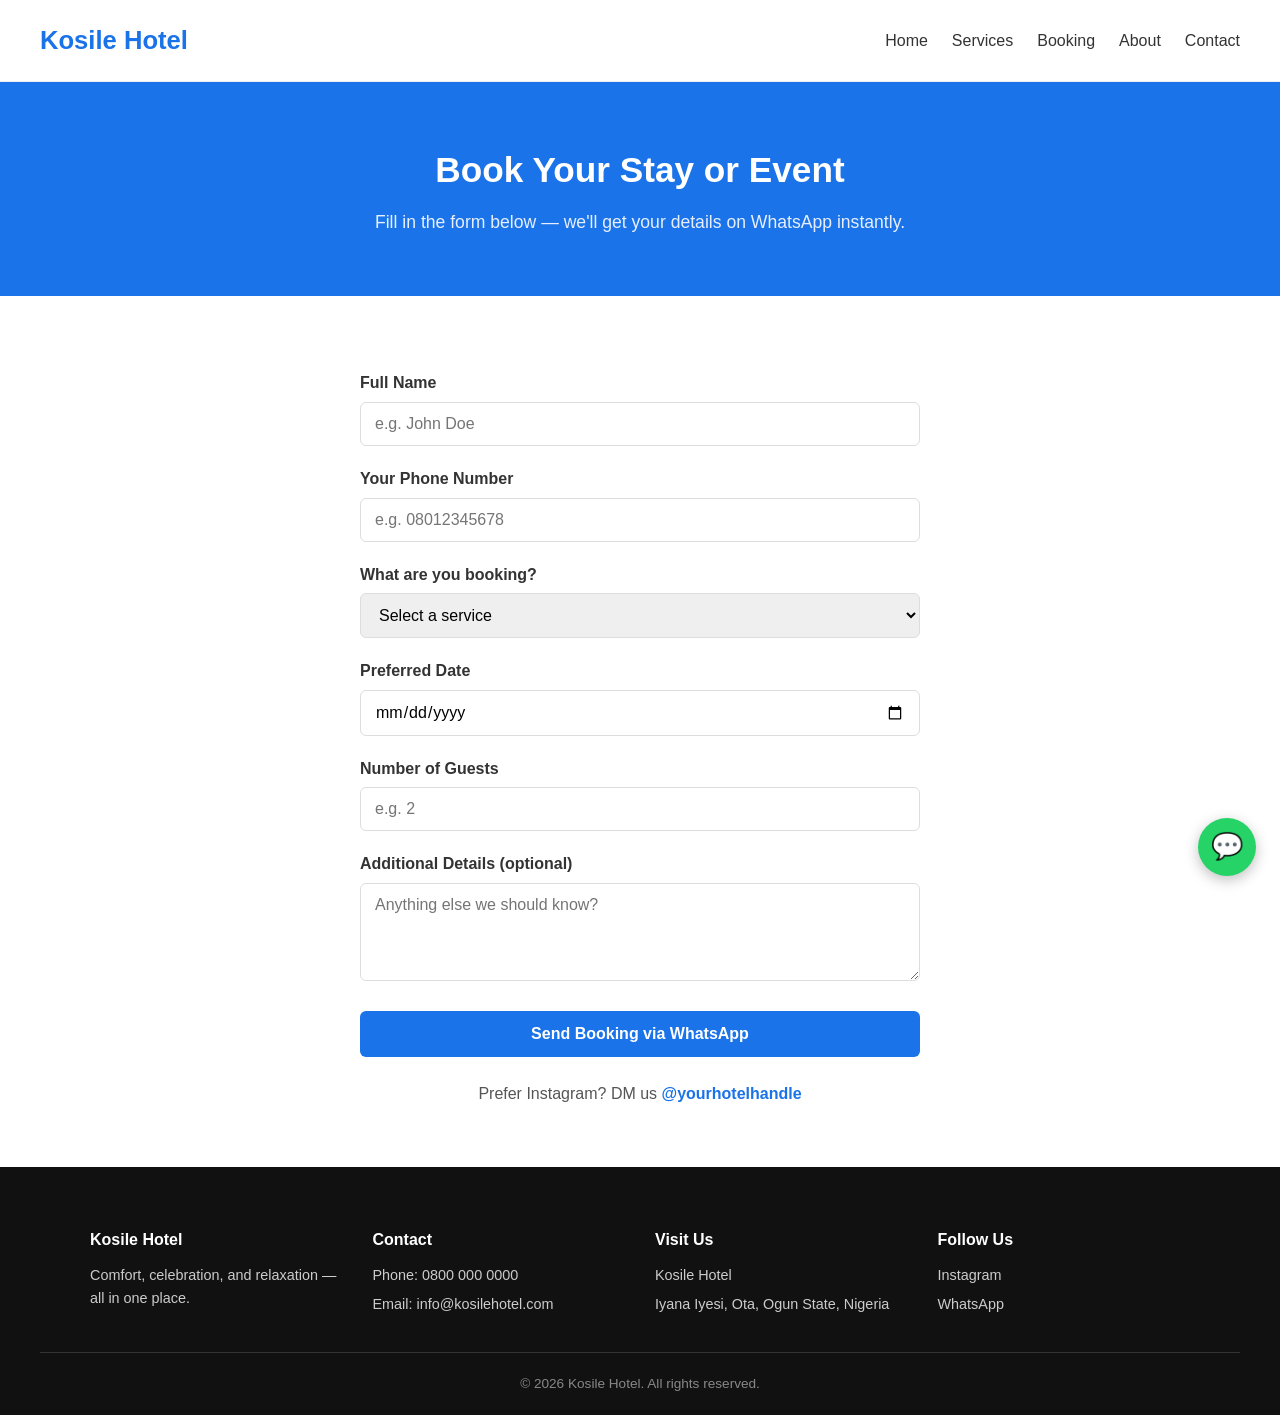
<file: booking.html>
<!doctype html>
<html lang="en">
  <head>
    <meta charset="UTF-8" />
    <meta name="viewport" content="width=device-width, initial-scale=1.0" />
    <meta
      http-equiv="Content-Security-Policy"
      content="default-src 'self'; img-src 'self' https://images.unsplash.com; style-src 'self' 'unsafe-inline'; script-src 'self'; frame-src https://www.google.com; base-uri 'self'; form-action 'self';"
    />
    <meta name="referrer" content="strict-origin-when-cross-origin" />
    <title>Book Now | Kosile Hotel</title>
    <link rel="stylesheet" href="style.css" />
  </head>
  <body>
    <!-- HEADER -->
    <header>
      <h1>Kosile Hotel</h1>
      <button id="menu-toggle" class="menu-toggle" aria-label="Toggle menu">
        ☰
      </button>
      <nav id="main-nav">
        <ul>
          <li><a href="index.html">Home</a></li>
          <li><a href="services.html">Services</a></li>
          <li><a href="booking.html">Booking</a></li>
          <li><a href="about.html">About</a></li>
          <li><a href="contact.html">Contact</a></li>
        </ul>
      </nav>
    </header>

    <!-- PAGE HERO -->
    <section class="page-hero booking-hero">
      <h2>Book Your Stay or Event</h2>
      <p>
        Fill in the form below — we'll get your details on WhatsApp instantly.
      </p>
    </section>

    <!-- BOOKING FORM -->
    <section class="booking-section reveal">
      <form id="booking-form" class="booking-form">
        <label for="name">Full Name</label>
        <input type="text" id="name" placeholder="e.g. John Doe" required />

        <label for="phone">Your Phone Number</label>
        <input type="tel" id="phone" placeholder="e.g. 08012345678" required />

        <label for="service">What are you booking?</label>
        <select id="service" required>
          <option value="" disabled selected>Select a service</option>
          <option value="Room">Room</option>
          <option value="Reception Hall">Reception Hall</option>
          <option value="Bar Table">Bar Table</option>
          <option value="Games">Games</option>
          <option value="Pool Access">Pool Access</option>
        </select>

        <label for="date">Preferred Date</label>
        <input type="date" id="date" required />

        <label for="guests">Number of Guests</label>
        <input
          type="number"
          id="guests"
          min="1"
          placeholder="e.g. 2"
          required
        />

        <label for="message">Additional Details (optional)</label>
        <textarea
          id="message"
          rows="4"
          placeholder="Anything else we should know?"
        ></textarea>

        <button type="button" id="send-btn" class="btn btn-primary btn-full">
          Send Booking via WhatsApp
        </button>
      </form>

      <p class="booking-alt">
        Prefer Instagram? DM us
        <a
          href="https://instagram.com/yourhotelhandle"
          target="_blank"
          rel="noopener noreferrer"
          >@yourhotelhandle</a
        >
      </p>
    </section>

    <!-- FOOTER -->
    <footer>
      <div class="footer-grid">
        <div class="footer-col">
          <h4>Kosile Hotel</h4>
          <p>Comfort, celebration, and relaxation — all in one place.</p>
        </div>
        <div class="footer-col">
          <h4>Contact</h4>
          <p>Phone: 0800 000 0000</p>
          <p>Email: info@kosilehotel.com</p>
        </div>
        <div class="footer-col">
          <h4>Visit Us</h4>
          <p>Kosile Hotel</p>
          <p>Iyana Iyesi, Ota, Ogun State, Nigeria</p>
        </div>
        <div class="footer-col">
          <h4>Follow Us</h4>
          <p><a href="#">Instagram</a></p>
          <p><a href="#">WhatsApp</a></p>
        </div>
      </div>
      <p class="footer-bottom">
        &copy; 2026 Kosile Hotel. All rights reserved.
      </p>
    </footer>

    <!-- FLOATING WHATSAPP BUTTON: href is filled in by script.js -->
    <a
      href="#"
      id="whatsapp-float"
      class="whatsapp-float"
      target="_blank"
      rel="noopener noreferrer"
      aria-label="Chat on WhatsApp"
      >💬</a
    >

    <!-- BACK TO TOP BUTTON: shown/hidden by script.js as you scroll -->
    <button id="back-to-top" aria-label="Back to top">↑</button>

    <!-- All the page logic (including the booking form) now lives in
       script.js, shared across every page. -->
    <script src="script.js"></script>
  </body>
</html>
</file>
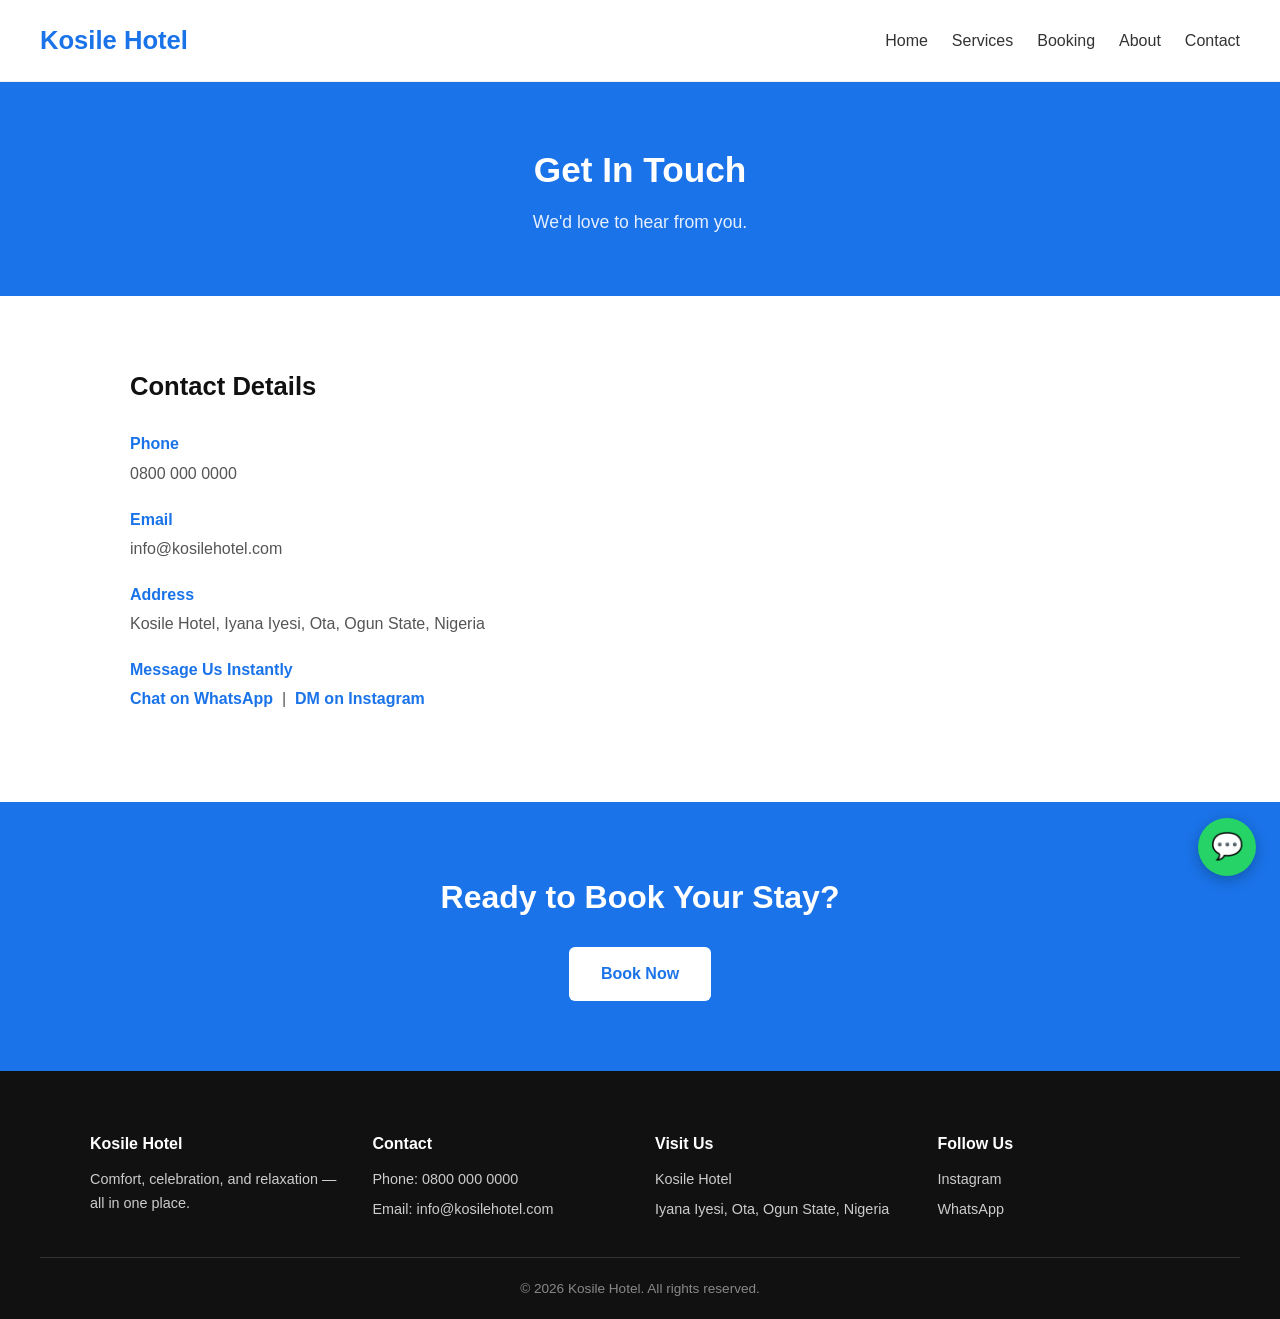
<file: contact.html>
<!doctype html>
<html lang="en">
  <head>
    <meta charset="UTF-8" />
    <meta name="viewport" content="width=device-width, initial-scale=1.0" />
    <meta
      http-equiv="Content-Security-Policy"
      content="default-src 'self'; img-src 'self' https://images.unsplash.com; style-src 'self' 'unsafe-inline'; script-src 'self'; frame-src https://www.google.com; base-uri 'self'; form-action 'self';"
    />
    <meta name="referrer" content="strict-origin-when-cross-origin" />
    <title>Contact Us | Kosile Hotel</title>
    <link rel="stylesheet" href="style.css" />
  </head>
  <body>
    <!-- HEADER -->
    <header>
      <h1>Kosile Hotel</h1>
      <button id="menu-toggle" class="menu-toggle" aria-label="Toggle menu">
        ☰
      </button>
      <nav id="main-nav">
        <ul>
          <li><a href="index.html">Home</a></li>
          <li><a href="services.html">Services</a></li>
          <li><a href="booking.html">Booking</a></li>
          <li><a href="about.html">About</a></li>
          <li><a href="contact.html">Contact</a></li>
        </ul>
      </nav>
    </header>

    <!-- PAGE HERO -->
    <section class="page-hero">
      <h2>Get In Touch</h2>
      <p>We'd love to hear from you.</p>
    </section>

    <!-- CONTACT DETAILS + MAP -->
    <section class="contact-section reveal">
      <div class="contact-details">
        <h3>Contact Details</h3>

        <div class="contact-item">
          <strong>Phone</strong>
          <p>0800 000 0000</p>
        </div>

        <div class="contact-item">
          <strong>Email</strong>
          <p>info@kosilehotel.com</p>
        </div>

        <div class="contact-item">
          <strong>Address</strong>
          <p>Kosile Hotel, Iyana Iyesi, Ota, Ogun State, Nigeria</p>
        </div>

        <div class="contact-item">
          <strong>Message Us Instantly</strong>
          <p>
            <a
              href="#"
              id="contact-whatsapp-link"
              target="_blank"
              rel="noopener noreferrer"
              >Chat on WhatsApp</a
            >
            &nbsp;|&nbsp;
            <a
              href="https://instagram.com/yourhotelhandle"
              target="_blank"
              rel="noopener noreferrer"
              >DM on Instagram</a
            >
          </p>
        </div>
      </div>

      <div class="contact-map">
        <iframe
          src="https://www.google.com/maps?q=Iyana+Iyesi,+Ota,+Ogun+State,+Nigeria&output=embed"
          width="100%"
          height="350"
          style="border: 0; border-radius: 12px"
          allowfullscreen=""
          loading="lazy"
        >
        </iframe>
      </div>
    </section>

    <!-- CALL TO ACTION BANNER -->
    <section class="cta-banner">
      <h2>Ready to Book Your Stay?</h2>
      <a href="booking.html" class="btn btn-primary">Book Now</a>
    </section>

    <!-- FOOTER -->
    <footer>
      <div class="footer-grid">
        <div class="footer-col">
          <h4>Kosile Hotel</h4>
          <p>Comfort, celebration, and relaxation — all in one place.</p>
        </div>
        <div class="footer-col">
          <h4>Contact</h4>
          <p>Phone: 0800 000 0000</p>
          <p>Email: info@kosilehotel.com</p>
        </div>
        <div class="footer-col">
          <h4>Visit Us</h4>
          <p>Kosile Hotel</p>
          <p>Iyana Iyesi, Ota, Ogun State, Nigeria</p>
        </div>
        <div class="footer-col">
          <h4>Follow Us</h4>
          <p><a href="#">Instagram</a></p>
          <p><a href="#">WhatsApp</a></p>
        </div>
      </div>
      <p class="footer-bottom">
        &copy; 2026 Kosile Hotel. All rights reserved.
      </p>
    </footer>

    <!-- FLOATING WHATSAPP BUTTON: href is filled in by script.js -->
    <a
      href="#"
      id="whatsapp-float"
      class="whatsapp-float"
      target="_blank"
      rel="noopener noreferrer"
      aria-label="Chat on WhatsApp"
      >💬</a
    >

    <!-- BACK TO TOP BUTTON: shown/hidden by script.js as you scroll -->
    <button id="back-to-top" aria-label="Back to top">↑</button>

    <script src="script.js"></script>
  </body>
</html>
</file>
<file: style.css>
/* ===== SMOOTH SCROLLING ===== */
/* Makes clicking internal links (like nav items) glide down the page
   instead of jumping instantly. */
html {
  scroll-behavior: smooth;
}

/* ===== RESET & BASE STYLES ===== */
* {
  margin: 0;
  padding: 0;
  box-sizing: border-box;
}

body {
  font-family: 'Segoe UI', Arial, sans-serif;
  color: #222;
  line-height: 1.6;
  background-color: #ffffff;
}

a {
  text-decoration: none;
}

/* ===== HEADER & NAVIGATION ===== */
header {
  display: flex;
  justify-content: space-between;
  align-items: center;
  padding: 20px 40px;
  background-color: #ffffff;
  border-bottom: 1px solid #eee;
  position: sticky;
  top: 0;
  z-index: 100;
  transition: box-shadow 0.3s ease;
}

/* This class is added by script.js once the page scrolls down 20px */
header.scrolled {
  box-shadow: 0 2px 12px rgba(0, 0, 0, 0.08);
}

header h1 {
  color: #1a73e8;
  font-size: 1.6rem;
}

/* Hidden on desktop; the media query at the bottom of this file
   switches it to display: block on small screens. */
.menu-toggle {
  display: none;
  background: none;
  border: none;
  font-size: 28px;
  cursor: pointer;
  color: #1a73e8;
}

nav ul {
  list-style: none;
  display: flex;
  gap: 24px;
}

nav a {
  color: #333;
  font-weight: 500;
  position: relative;
  padding-bottom: 4px;
}

/* An invisible underline that grows from 0 to full width on hover */
nav a::after {
  content: "";
  position: absolute;
  bottom: 0;
  left: 0;
  width: 0;
  height: 2px;
  background-color: #1a73e8;
  transition: width 0.25s ease;
}

nav a:hover::after {
  width: 100%;
}

nav a:hover {
  color: #1a73e8;
}

/* ===== CONTACT PAGE ===== */
.contact-section {
  display: flex;
  flex-wrap: wrap;
  gap: 40px;
  max-width: 1100px;
  margin: 0 auto;
  padding: 70px 40px;
}

.contact-details {
  flex: 1;
  min-width: 280px;
}

.contact-details h3 {
  font-size: 1.6rem;
  margin-bottom: 24px;
  color: #111;
}

.contact-item {
  margin-bottom: 20px;
}

.contact-item strong {
  display: block;
  color: #1a73e8;
  margin-bottom: 4px;
}

.contact-item p {
  color: #555;
}

.contact-item a {
  color: #1a73e8;
  font-weight: 600;
}

.contact-map {
  flex: 1;
  min-width: 280px;
}

/* ===== VALUES SECTION (About page) ===== */
.values-section {
  padding: 60px 40px 80px;
  text-align: center;
  background-color: #fafafa;
}

.values-section h2 {
  font-size: 2rem;
  margin-bottom: 40px;
}

.values-grid {
  display: grid;
  grid-template-columns: repeat(auto-fit, minmax(220px, 1fr));
  gap: 20px;
  max-width: 1100px;
  margin: 0 auto;
}

.value-card {
  background-color: #ffffff;
  border: 1px solid #eee;
  border-radius: 10px;
  padding: 30px 20px;
  box-shadow: 0 2px 8px rgba(0,0,0,0.05);
}

.value-card h4 {
  color: #1a73e8;
  margin-bottom: 10px;
}

.value-card p {
  color: #666;
  font-size: 0.95rem;
}

/* ===== BOOKING FORM ===== */
.booking-section {
  max-width: 600px;
  margin: 0 auto;
  padding: 60px 20px;
}

.booking-form {
  display: flex;
  flex-direction: column;
  gap: 6px;
}

.booking-form label {
  font-weight: 600;
  margin-top: 14px;
  color: #333;
}

.booking-form input,
.booking-form select,
.booking-form textarea {
  padding: 12px 14px;
  border: 1px solid #ddd;
  border-radius: 6px;
  font-size: 1rem;
  font-family: inherit;
}

.booking-form input:focus,
.booking-form select:focus,
.booking-form textarea:focus {
  outline: none;
  border-color: #1a73e8;
}

.btn-full {
  width: 100%;
  text-align: center;
  border: none;
  cursor: pointer;
  margin-top: 24px;
  font-size: 1rem;
}

.booking-alt {
  text-align: center;
  margin-top: 24px;
  color: #555;
}

.booking-alt a {
  color: #1a73e8;
  font-weight: 600;
}

/* ===== PAGE HERO (for inner pages like Services, About, Contact) ===== */
.page-hero {
  background-color: #1a73e8;
  color: #ffffff;
  text-align: center;
  padding: 60px 20px;
}

.page-hero h2 {
  font-size: 2.2rem;
  margin-bottom: 10px;
}

.page-hero p {
  font-size: 1.1rem;
  color: #e6efff;
}

/* ===== SERVICE DETAIL (alternating image/text rows) ===== */
.service-detail {
  display: flex;
  flex-wrap: wrap;
  align-items: center;
  gap: 40px;
  max-width: 1100px;
  margin: 0 auto;
  padding: 60px 40px;
}

/* This flips every 2nd service section so image and text swap sides */
.service-detail:nth-child(even) {
  flex-direction: row-reverse;
}

.service-detail-image {
  flex: 1;
  min-width: 300px;
}

.service-detail-image img {
  width: 100%;
  border-radius: 12px;
  display: block;
}

.service-detail-text {
  flex: 1;
  min-width: 300px;
}

.service-detail-text h3 {
  font-size: 1.8rem;
  color: #1a73e8;
  margin-bottom: 12px;
}

.service-detail-text p {
  color: #555;
  margin-bottom: 16px;
}

.service-detail-text ul {
  list-style: none;
  margin-bottom: 24px;
}

.service-detail-text li {
  color: #444;
  padding-left: 20px;
  position: relative;
  margin-bottom: 8px;
}

/* This adds a small checkmark before each list item instead of a bullet */
.service-detail-text li::before {
  content: "✓";
  color: #1a73e8;
  font-weight: bold;
  position: absolute;
  left: 0;
}

/* ===== HERO ===== */
/* The image sits as a background. The overlay is a semi-transparent dark
   layer placed on top of it (using rgba, where the last number controls
   transparency) so white text stays readable over any photo. */
.hero {
  background-image: url('https://images.unsplash.com/photo-1551882547-ff40c63fe5fa?w=1600&q=80');
  background-size: cover;
  background-position: center;
  min-height: 500px;
  display: flex;
  align-items: center;
  justify-content: center;
}

.hero-overlay {
  background-color: rgba(0, 0, 0, 0.45);
  width: 100%;
  height: 100%;
  min-height: 500px;
  display: flex;
  flex-direction: column;
  align-items: center;
  justify-content: center;
  text-align: center;
  padding: 20px;
}

.hero-overlay h2 {
  color: #ffffff;
  font-size: 2.6rem;
  margin-bottom: 16px;
  max-width: 700px;
}

.hero-overlay p {
  color: #f0f0f0;
  font-size: 1.2rem;
  margin-bottom: 30px;
}

.hero-buttons {
  display: flex;
  gap: 16px;
}

.btn {
  display: inline-block;
  padding: 14px 32px;
  border-radius: 6px;
  font-weight: 600;
  transition: background-color 0.2s ease, color 0.2s ease, transform 0.2s ease;
}

.btn:hover {
  transform: translateY(-3px);
}

.btn-primary {
  background-color: #1a73e8;
  color: #ffffff;
}

.btn-primary:hover {
  background-color: #1558b0;
}

.btn-outline {
  background-color: transparent;
  color: #ffffff;
  border: 2px solid #ffffff;
}

.btn-outline:hover {
  background-color: #ffffff;
  color: #1a73e8;
}

/* ===== STATS STRIP ===== */
.stats {
  display: flex;
  justify-content: center;
  gap: 80px;
  padding: 50px 20px;
  background-color: #f5f9ff;
  text-align: center;
  flex-wrap: wrap;
}

.stat h3 {
  font-size: 2.2rem;
  color: #1a73e8;
}

.stat p {
  color: #555;
}

/* ===== WELCOME SECTION ===== */
.welcome {
  display: flex;
  flex-wrap: wrap;
  align-items: center;
  gap: 40px;
  padding: 80px 40px;
  max-width: 1100px;
  margin: 0 auto;
}

.welcome-text {
  flex: 1;
  min-width: 300px;
}

.welcome-text h2 {
  font-size: 2rem;
  margin-bottom: 16px;
}

.welcome-text > p {
  color: #555;
  margin-bottom: 30px;
}

.feature {
  margin-bottom: 20px;
}

.feature h4 {
  color: #1a73e8;
  margin-bottom: 4px;
}

.feature p {
  color: #666;
  font-size: 0.95rem;
}

.welcome-image {
  flex: 1;
  min-width: 300px;
}

.welcome-image img {
  width: 100%;
  border-radius: 12px;
  display: block;
}

/* ===== SERVICES SHOWCASE ===== */
.services-showcase {
  padding: 80px 40px;
  background-color: #fafafa;
  text-align: center;
}

.services-showcase h2 {
  font-size: 2rem;
  margin-bottom: 40px;
}

.showcase-grid {
  max-width: 1100px;
  margin: 0 auto;
}

/* Top row: Rooms + Reception Halls, side by side, bigger */
.showcase-row-top {
  display: grid;
  grid-template-columns: 1fr 1fr;
  gap: 20px;
  margin-bottom: 20px;
}

/* Bottom row: Bar, Games, Pool — three even columns */
.showcase-row-bottom {
  display: grid;
  grid-template-columns: 1fr 1fr 1fr;
  gap: 20px;
}

.showcase-card {
  height: 220px;
  border-radius: 10px;
  background-size: cover;
  background-position: center;
  display: flex;
  align-items: flex-end;
  overflow: hidden;
  position: relative;
  transition: transform 0.3s ease;
}

/* Applied only to the top-row cards, so they stand out as taller */
.showcase-card-large {
  height: 300px;
}

.showcase-card:hover {
  transform: scale(1.04);
}

.showcase-label {
  background-color: rgba(0, 0, 0, 0.55);
  color: #ffffff;
  width: 100%;
  padding: 14px;
  font-weight: 600;
  text-align: left;
}

/* ===== TESTIMONIALS ===== */
.testimonials {
  padding: 80px 40px;
  text-align: center;
}

.testimonials h2 {
  font-size: 2rem;
  margin-bottom: 40px;
}

.testimonial-grid {
  display: grid;
  grid-template-columns: repeat(auto-fit, minmax(260px, 1fr));
  gap: 20px;
  max-width: 1100px;
  margin: 0 auto;
}

.testimonial-card {
  background-color: #f5f9ff;
  border-radius: 10px;
  padding: 30px 24px;
  text-align: left;
}

.testimonial-card p {
  color: #444;
  font-style: italic;
  margin-bottom: 14px;
}

.testimonial-card span {
  color: #1a73e8;
  font-weight: 600;
  font-size: 0.9rem;
}

/* ===== CTA BANNER ===== */
.cta-banner {
  background-color: #1a73e8;
  color: #ffffff;
  text-align: center;
  padding: 70px 20px;
}

.cta-banner h2 {
  font-size: 2rem;
  margin-bottom: 24px;
}

.cta-banner .btn-primary {
  background-color: #ffffff;
  color: #1a73e8;
}

.cta-banner .btn-primary:hover {
  background-color: #f0f0f0;
}

/* ===== FOOTER ===== */
footer {
  background-color: #111;
  color: #ccc;
  padding: 60px 40px 20px;
}

.footer-grid {
  display: grid;
  grid-template-columns: repeat(auto-fit, minmax(200px, 1fr));
  gap: 30px;
  max-width: 1100px;
  margin: 0 auto 30px;
}

.footer-col h4 {
  color: #ffffff;
  margin-bottom: 12px;
}

.footer-col p {
  font-size: 0.9rem;
  margin-bottom: 6px;
}

.footer-col a {
  color: #ccc;
}

.footer-col a:hover {
  color: #ffffff;
}

.footer-bottom {
  text-align: center;
  font-size: 0.85rem;
  color: #888;
  border-top: 1px solid #333;
  padding-top: 20px;
}

/* ===== SCROLL-REVEAL ANIMATIONS ===== */
/* Any element with class="reveal" starts invisible and shifted down.
   script.js adds the "visible" class when it scrolls into view,
   which triggers this smooth transition. */
.reveal {
  opacity: 0;
  transform: translateY(30px);
  transition: opacity 0.7s ease, transform 0.7s ease;
}

.reveal.visible {
  opacity: 1;
  transform: translateY(0);
}

/* ===== FLOATING WHATSAPP BUTTON ===== */
.whatsapp-float {
  position: fixed;
  bottom: 24px;
  right: 24px;
  width: 58px;
  height: 58px;
  background-color: #25D366;
  color: #ffffff;
  border-radius: 50%;
  display: flex;
  align-items: center;
  justify-content: center;
  font-size: 26px;
  box-shadow: 0 4px 14px rgba(0, 0, 0, 0.25);
  z-index: 999;
  animation: pulse 2.2s infinite;
}

.whatsapp-float:hover {
  transform: scale(1.08);
}

/* A gently expanding ring, to draw the eye without being annoying */
@keyframes pulse {
  0% {
    box-shadow: 0 0 0 0 rgba(37, 211, 102, 0.5);
  }
  70% {
    box-shadow: 0 0 0 16px rgba(37, 211, 102, 0);
  }
  100% {
    box-shadow: 0 0 0 0 rgba(37, 211, 102, 0);
  }
}

/* ===== BACK TO TOP BUTTON ===== */
#back-to-top {
  position: fixed;
  bottom: 24px;
  left: 24px;
  width: 44px;
  height: 44px;
  background-color: #1a73e8;
  color: #ffffff;
  border: none;
  border-radius: 50%;
  font-size: 18px;
  cursor: pointer;
  z-index: 999;
  opacity: 0;
  visibility: hidden;
  transition: opacity 0.3s ease, visibility 0.3s ease, transform 0.2s ease;
}

/* script.js adds "show" once the guest scrolls down 400px */
#back-to-top.show {
  opacity: 1;
  visibility: visible;
}

#back-to-top:hover {
  transform: translateY(-3px);
}

@media (max-width: 768px) {
  .booking-hero h2 {
    font-size: 1.5rem;
    margin-bottom: 3px;
  }

  .booking-hero p {
    font-size: 0.95rem;
  }

  /* ----- Services showcase: stack to a single column on phones ----- */
  .showcase-row-top,
  .showcase-row-bottom {
    grid-template-columns: 1fr;
  }

  .showcase-card-large {
    height: 220px;
  }

  /* ----- Hamburger menu ----- */
  .menu-toggle {
    display: block; /* hidden by default; shown only on small screens */
  }

  header {
    flex-wrap: wrap;
  }

  nav#main-nav {
    display: none;      /* hidden until toggled open */
    width: 100%;
    order: 3;            /* pushes the menu below the logo/button row */
  }

  nav#main-nav.open {
    display: block;
  }

  nav#main-nav ul {
    flex-direction: column;
    gap: 0;
    padding-top: 12px;
  }

  nav#main-nav li {
    border-top: 1px solid #eee;
  }

  nav#main-nav a {
    display: block;
    padding: 14px 4px;
  }

  /* ----- Hero ----- */
  .hero-overlay h2 {
    font-size: 1.8rem;
  }

  .hero-overlay p {
    font-size: 1rem;
  }

  .hero-buttons {
    flex-direction: column;
    width: 100%;
    max-width: 280px;
  }

  /* ----- Stats strip ----- */
  .stats {
    gap: 30px;
    padding: 40px 20px;
  }

  /* ----- Welcome section & service detail rows ----- */
  .welcome,
  .service-detail {
    padding: 50px 24px;
  }

  /* Force consistent photo-on-top, text-below order on mobile,
     overriding the alternating row-reverse from the desktop layout */
  .service-detail:nth-child(even) {
    flex-direction: column;
  }

  .service-detail {
    flex-direction: column;
  }

  /* ----- Section headings ----- */
  .services-showcase h2,
  .testimonials h2,
  .values-section h2,
  .cta-banner h2 {
    font-size: 1.6rem;
  }

  /* ----- Floating buttons: slightly smaller so they take up less space ----- */
  .whatsapp-float {
    width: 50px;
    height: 50px;
    font-size: 22px;
    bottom: 16px;
    right: 16px;
  }

  #back-to-top {
    width: 40px;
    height: 40px;
    bottom: 16px;
    left: 16px;
  }
}
</file>
